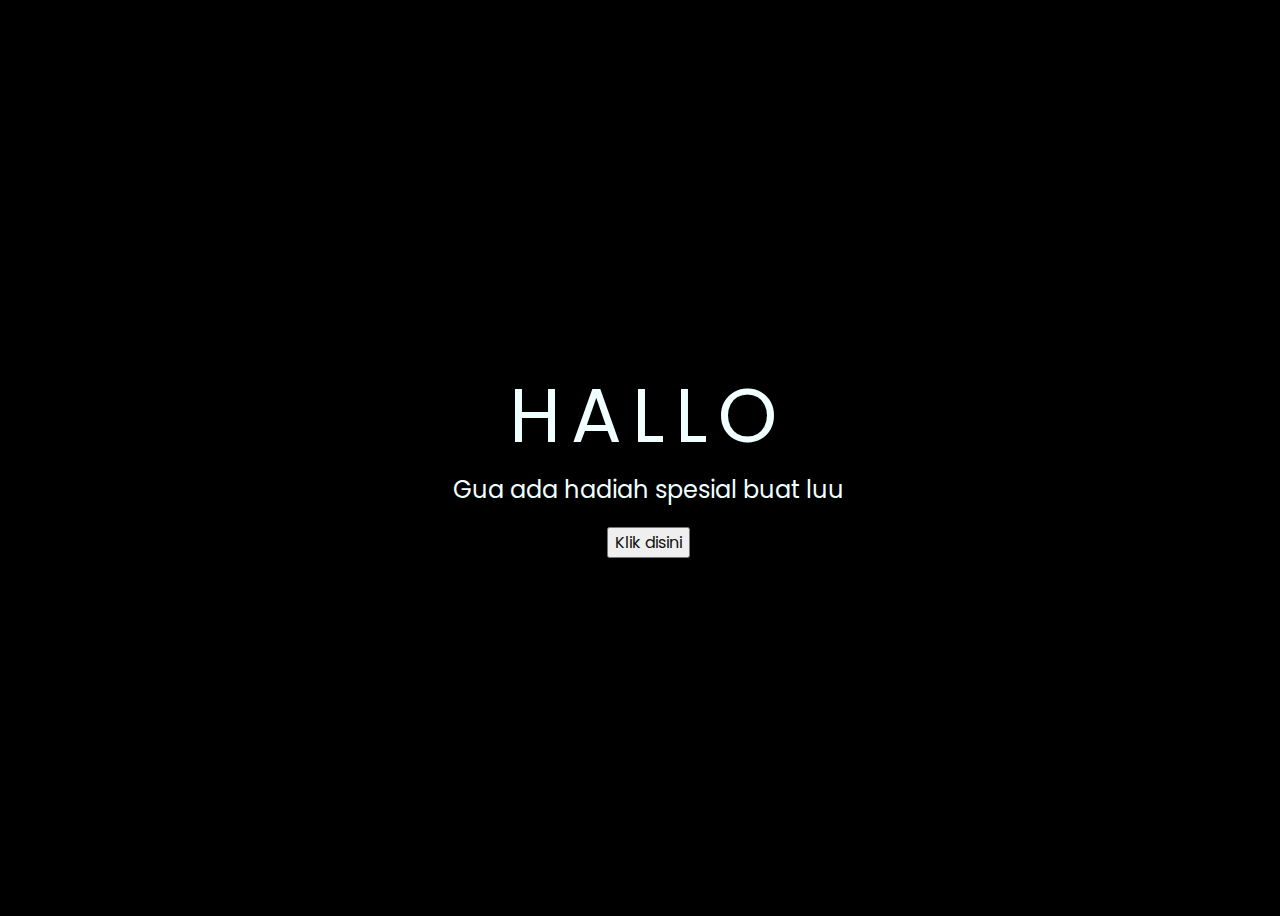
<file: index.html>
<!DOCTYPE html>
<html lang="en">
  <head>
    <meta charset="UTF-8" />
    <meta http-equiv="X-UA-Compatible" content="IE=edge" />
    <meta name="viewport" content="width=device-width, initial-scale=1.0" />
    <link rel="stylesheet" href="css/style.css" />
    <link rel="icon" href="img/flowers.png" type="image/x-icon" />
    <title>Special For Youu!!! :)</title>
  </head>
  <body>
    <div class="greetings">
      <!-- silahkan menambah kata sesuai keinginan dengan <span>text...</span -->
      <span>H</span>
      <span>A</span>
      <span>L</span>
      <span>L</span>
      <span>O</span>
    </div>
    <div class="description">
      <span>Gua ada hadiah spesial buat luu</span>
    </div>
    <div class="button">
      <button>
        <a href="flower.html">Klik disini</a>
      </button>
    </div>
  </body>
</html>
</file>
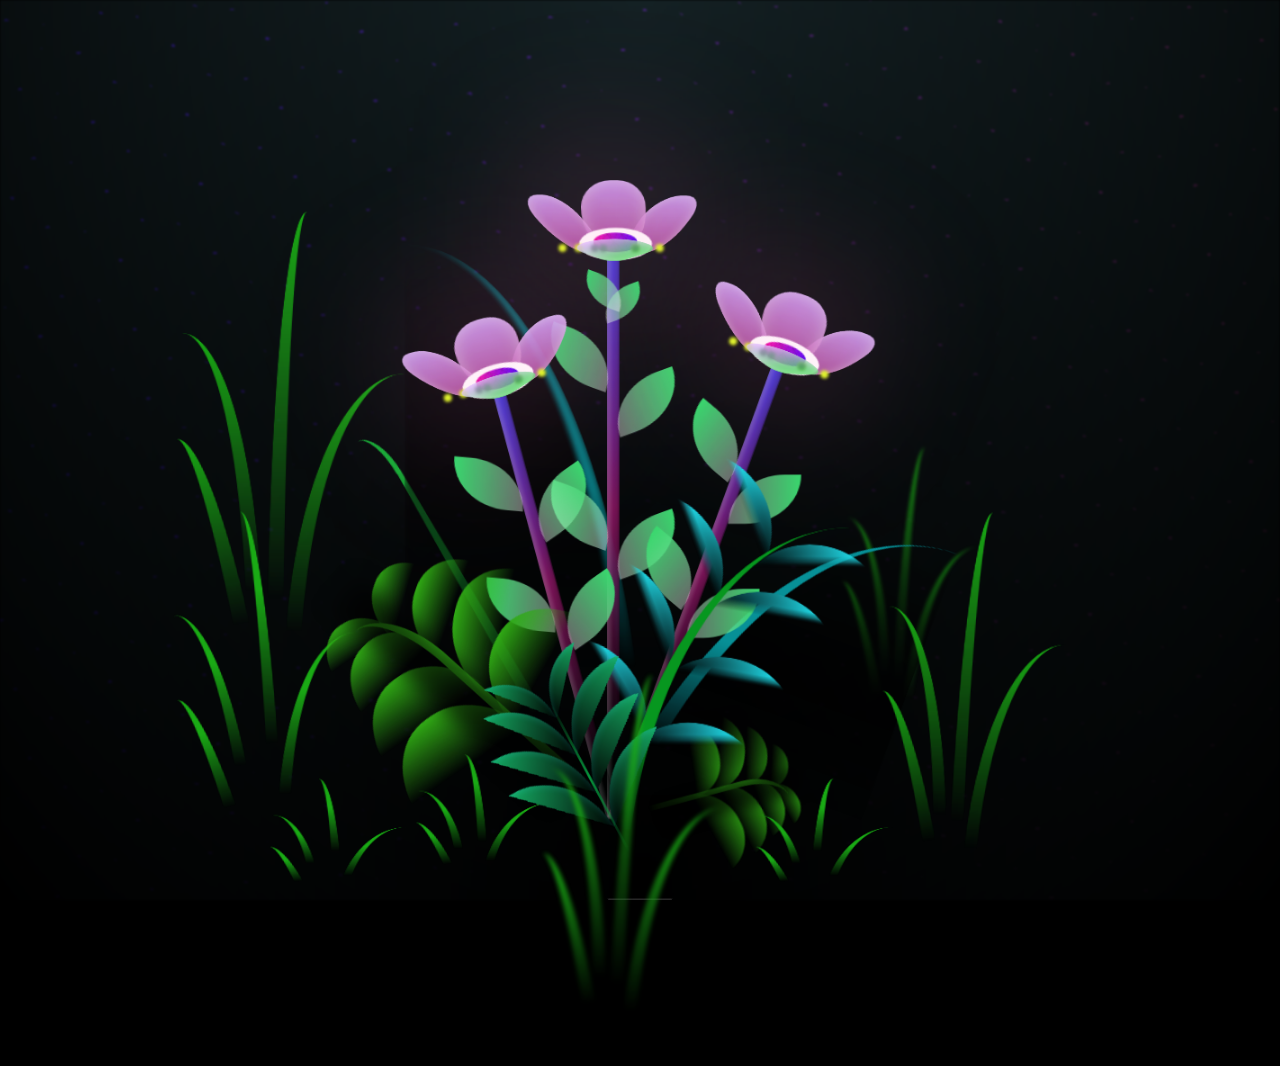
<file: flower.html>
<!DOCTYPE html>
<html lang="en">
  <head>
    <meta charset="UTF-8" />
    <meta http-equiv="X-UA-Compatible" content="IE=edge" />
    <meta name="viewport" content="width=device-width, initial-scale=1.0" />
    <link rel="stylesheet" href="css/main.css" />
    <link rel="icon" href="img/flowers.png" type="image/x-icon" />
    <title>flowers</title>
  </head>
  <body class="container">
    <!-- Pembuat code: https://codepen.io/mdusmanansari/pen/BamepLe -->
    <div class="night"></div>
    <div class="flowers">
      <div class="flower flower--1">
        <div class="flower__leafs flower__leafs--1">
          <div class="flower__leaf flower__leaf--1"></div>
          <div class="flower__leaf flower__leaf--2"></div>
          <div class="flower__leaf flower__leaf--3"></div>
          <div class="flower__leaf flower__leaf--4"></div>
          <div class="flower__white-circle"></div>

          <div class="flower__light flower__light--1"></div>
          <div class="flower__light flower__light--2"></div>
          <div class="flower__light flower__light--3"></div>
          <div class="flower__light flower__light--4"></div>
          <div class="flower__light flower__light--5"></div>
          <div class="flower__light flower__light--6"></div>
          <div class="flower__light flower__light--7"></div>
          <div class="flower__light flower__light--8"></div>
        </div>
        <div class="flower__line">
          <div class="flower__line__leaf flower__line__leaf--1"></div>
          <div class="flower__line__leaf flower__line__leaf--2"></div>
          <div class="flower__line__leaf flower__line__leaf--3"></div>
          <div class="flower__line__leaf flower__line__leaf--4"></div>
          <div class="flower__line__leaf flower__line__leaf--5"></div>
          <div class="flower__line__leaf flower__line__leaf--6"></div>
        </div>
      </div>

      <div class="flower flower--2">
        <div class="flower__leafs flower__leafs--2">
          <div class="flower__leaf flower__leaf--1"></div>
          <div class="flower__leaf flower__leaf--2"></div>
          <div class="flower__leaf flower__leaf--3"></div>
          <div class="flower__leaf flower__leaf--4"></div>
          <div class="flower__white-circle"></div>

          <div class="flower__light flower__light--1"></div>
          <div class="flower__light flower__light--2"></div>
          <div class="flower__light flower__light--3"></div>
          <div class="flower__light flower__light--4"></div>
          <div class="flower__light flower__light--5"></div>
          <div class="flower__light flower__light--6"></div>
          <div class="flower__light flower__light--7"></div>
          <div class="flower__light flower__light--8"></div>
        </div>
        <div class="flower__line">
          <div class="flower__line__leaf flower__line__leaf--1"></div>
          <div class="flower__line__leaf flower__line__leaf--2"></div>
          <div class="flower__line__leaf flower__line__leaf--3"></div>
          <div class="flower__line__leaf flower__line__leaf--4"></div>
        </div>
      </div>

      <div class="flower flower--3">
        <div class="flower__leafs flower__leafs--3">
          <div class="flower__leaf flower__leaf--1"></div>
          <div class="flower__leaf flower__leaf--2"></div>
          <div class="flower__leaf flower__leaf--3"></div>
          <div class="flower__leaf flower__leaf--4"></div>
          <div class="flower__white-circle"></div>

          <div class="flower__light flower__light--1"></div>
          <div class="flower__light flower__light--2"></div>
          <div class="flower__light flower__light--3"></div>
          <div class="flower__light flower__light--4"></div>
          <div class="flower__light flower__light--5"></div>
          <div class="flower__light flower__light--6"></div>
          <div class="flower__light flower__light--7"></div>
          <div class="flower__light flower__light--8"></div>
        </div>
        <div class="flower__line">
          <div class="flower__line__leaf flower__line__leaf--1"></div>
          <div class="flower__line__leaf flower__line__leaf--2"></div>
          <div class="flower__line__leaf flower__line__leaf--3"></div>
          <div class="flower__line__leaf flower__line__leaf--4"></div>
        </div>
      </div>

      <div class="grow-ans" style="--d: 1.2s">
        <div class="flower__g-long">
          <div class="flower__g-long__top"></div>
          <div class="flower__g-long__bottom"></div>
        </div>
      </div>

      <div class="growing-grass">
        <div class="flower__grass flower__grass--1">
          <div class="flower__grass--top"></div>
          <div class="flower__grass--bottom"></div>
          <div class="flower__grass__leaf flower__grass__leaf--1"></div>
          <div class="flower__grass__leaf flower__grass__leaf--2"></div>
          <div class="flower__grass__leaf flower__grass__leaf--3"></div>
          <div class="flower__grass__leaf flower__grass__leaf--4"></div>
          <div class="flower__grass__leaf flower__grass__leaf--5"></div>
          <div class="flower__grass__leaf flower__grass__leaf--6"></div>
          <div class="flower__grass__leaf flower__grass__leaf--7"></div>
          <div class="flower__grass__leaf flower__grass__leaf--8"></div>
          <div class="flower__grass__overlay"></div>
        </div>
      </div>

      <div class="growing-grass">
        <div class="flower__grass flower__grass--2">
          <div class="flower__grass--top"></div>
          <div class="flower__grass--bottom"></div>
          <div class="flower__grass__leaf flower__grass__leaf--1"></div>
          <div class="flower__grass__leaf flower__grass__leaf--2"></div>
          <div class="flower__grass__leaf flower__grass__leaf--3"></div>
          <div class="flower__grass__leaf flower__grass__leaf--4"></div>
          <div class="flower__grass__leaf flower__grass__leaf--5"></div>
          <div class="flower__grass__leaf flower__grass__leaf--6"></div>
          <div class="flower__grass__leaf flower__grass__leaf--7"></div>
          <div class="flower__grass__leaf flower__grass__leaf--8"></div>
          <div class="flower__grass__overlay"></div>
        </div>
      </div>

      <div class="grow-ans" style="--d: 2.4s">
        <div class="flower__g-right flower__g-right--1">
          <div class="leaf"></div>
        </div>
      </div>

      <div class="grow-ans" style="--d: 2.8s">
        <div class="flower__g-right flower__g-right--2">
          <div class="leaf"></div>
        </div>
      </div>

      <div class="grow-ans" style="--d: 2.8s">
        <div class="flower__g-front">
          <div
            class="flower__g-front__leaf-wrapper flower__g-front__leaf-wrapper--1"
          >
            <div class="flower__g-front__leaf"></div>
          </div>
          <div
            class="flower__g-front__leaf-wrapper flower__g-front__leaf-wrapper--2"
          >
            <div class="flower__g-front__leaf"></div>
          </div>
          <div
            class="flower__g-front__leaf-wrapper flower__g-front__leaf-wrapper--3"
          >
            <div class="flower__g-front__leaf"></div>
          </div>
          <div
            class="flower__g-front__leaf-wrapper flower__g-front__leaf-wrapper--4"
          >
            <div class="flower__g-front__leaf"></div>
          </div>
          <div
            class="flower__g-front__leaf-wrapper flower__g-front__leaf-wrapper--5"
          >
            <div class="flower__g-front__leaf"></div>
          </div>
          <div
            class="flower__g-front__leaf-wrapper flower__g-front__leaf-wrapper--6"
          >
            <div class="flower__g-front__leaf"></div>
          </div>
          <div
            class="flower__g-front__leaf-wrapper flower__g-front__leaf-wrapper--7"
          >
            <div class="flower__g-front__leaf"></div>
          </div>
          <div
            class="flower__g-front__leaf-wrapper flower__g-front__leaf-wrapper--8"
          >
            <div class="flower__g-front__leaf"></div>
          </div>
          <div class="flower__g-front__line"></div>
        </div>
      </div>

      <div class="grow-ans" style="--d: 3.2s">
        <div class="flower__g-fr">
          <div class="leaf"></div>
          <div class="flower__g-fr__leaf flower__g-fr__leaf--1"></div>
          <div class="flower__g-fr__leaf flower__g-fr__leaf--2"></div>
          <div class="flower__g-fr__leaf flower__g-fr__leaf--3"></div>
          <div class="flower__g-fr__leaf flower__g-fr__leaf--4"></div>
          <div class="flower__g-fr__leaf flower__g-fr__leaf--5"></div>
          <div class="flower__g-fr__leaf flower__g-fr__leaf--6"></div>
          <div class="flower__g-fr__leaf flower__g-fr__leaf--7"></div>
          <div class="flower__g-fr__leaf flower__g-fr__leaf--8"></div>
        </div>
      </div>

      <div class="long-g long-g--0">
        <div class="grow-ans" style="--d: 3s">
          <div class="leaf leaf--0"></div>
        </div>
        <div class="grow-ans" style="--d: 2.2s">
          <div class="leaf leaf--1"></div>
        </div>
        <div class="grow-ans" style="--d: 3.4s">
          <div class="leaf leaf--2"></div>
        </div>
        <div class="grow-ans" style="--d: 3.6s">
          <div class="leaf leaf--3"></div>
        </div>
      </div>

      <div class="long-g long-g--1">
        <div class="grow-ans" style="--d: 3.6s">
          <div class="leaf leaf--0"></div>
        </div>
        <div class="grow-ans" style="--d: 3.8s">
          <div class="leaf leaf--1"></div>
        </div>
        <div class="grow-ans" style="--d: 4s">
          <div class="leaf leaf--2"></div>
        </div>
        <div class="grow-ans" style="--d: 4.2s">
          <div class="leaf leaf--3"></div>
        </div>
      </div>

      <div class="long-g long-g--2">
        <div class="grow-ans" style="--d: 4s">
          <div class="leaf leaf--0"></div>
        </div>
        <div class="grow-ans" style="--d: 4.2s">
          <div class="leaf leaf--1"></div>
        </div>
        <div class="grow-ans" style="--d: 4.4s">
          <div class="leaf leaf--2"></div>
        </div>
        <div class="grow-ans" style="--d: 4.6s">
          <div class="leaf leaf--3"></div>
        </div>
      </div>

      <div class="long-g long-g--3">
        <div class="grow-ans" style="--d: 4s">
          <div class="leaf leaf--0"></div>
        </div>
        <div class="grow-ans" style="--d: 4.2s">
          <div class="leaf leaf--1"></div>
        </div>
        <div class="grow-ans" style="--d: 3s">
          <div class="leaf leaf--2"></div>
        </div>
        <div class="grow-ans" style="--d: 3.6s">
          <div class="leaf leaf--3"></div>
        </div>
      </div>

      <div class="long-g long-g--4">
        <div class="grow-ans" style="--d: 4s">
          <div class="leaf leaf--0"></div>
        </div>
        <div class="grow-ans" style="--d: 4.2s">
          <div class="leaf leaf--1"></div>
        </div>
        <div class="grow-ans" style="--d: 3s">
          <div class="leaf leaf--2"></div>
        </div>
        <div class="grow-ans" style="--d: 3.6s">
          <div class="leaf leaf--3"></div>
        </div>
      </div>

      <div class="long-g long-g--5">
        <div class="grow-ans" style="--d: 4s">
          <div class="leaf leaf--0"></div>
        </div>
        <div class="grow-ans" style="--d: 4.2s">
          <div class="leaf leaf--1"></div>
        </div>
        <div class="grow-ans" style="--d: 3s">
          <div class="leaf leaf--2"></div>
        </div>
        <div class="grow-ans" style="--d: 3.6s">
          <div class="leaf leaf--3"></div>
        </div>
      </div>

      <div class="long-g long-g--6">
        <div class="grow-ans" style="--d: 4.2s">
          <div class="leaf leaf--0"></div>
        </div>
        <div class="grow-ans" style="--d: 4.4s">
          <div class="leaf leaf--1"></div>
        </div>
        <div class="grow-ans" style="--d: 4.6s">
          <div class="leaf leaf--2"></div>
        </div>
        <div class="grow-ans" style="--d: 4.8s">
          <div class="leaf leaf--3"></div>
        </div>
      </div>

      <div class="long-g long-g--7">
        <div class="grow-ans" style="--d: 3s">
          <div class="leaf leaf--0"></div>
        </div>
        <div class="grow-ans" style="--d: 3.2s">
          <div class="leaf leaf--1"></div>
        </div>
        <div class="grow-ans" style="--d: 3.5s">
          <div class="leaf leaf--2"></div>
        </div>
        <div class="grow-ans" style="--d: 3.6s">
          <div class="leaf leaf--3"></div>
        </div>
      </div>
    </div>
    <button onclick="playAudio()">Play Audio</button>
    <audio
      id="myAudio"
      src="audio/When-I-Was-Your-Man.mp3"
      type="audio/mp3"
    ></audio>
    <script>
      function playAudio() {
        var audio = document.getElementById("myAudio");
        audio.play();
      }
    </script>
    <script>
      document.addEventListener("DOMContentLoaded", function () {
        var audio = document.getElementById("myAudio");

        document.documentElement.addEventListener("click", function () {
          if (audio.paused) {
            audio.play();
          }
        });

        document.documentElement.addEventListener(
          "fullscreenchange",
          function () {
            if (audio.paused && !document.fullscreenElement) {
              audio.play();
            }
          }
        );
      });
    </script>
    <script src="main.js"></script>
  </body>
</html>
</file>
<file: css/style.css>
@import url('https://fonts.googleapis.com/css2?family=Poppins:ital,wght@0,500;1,900&display=swap');
*{
    font-family: 'Poppins',cursive;
}
body{
    color: azure;
    width: 100%;
    height: 100vh;
    display: flex;
    flex-direction: column;
    align-items: center;
    justify-content: center;
    background-color: black;
}
.greetings {
  display: flex;
  font-size: 75px;
}

.greetings > span {
  margin-right: 10px; /* Jarak antara huruf */
  animation: moveLight 2s infinite; /* 2s durasi, infinite untuk perulangan */
}
@keyframes glow{
    0%, 100%{
        color: #fff;
        text-shadow: 0 0 12px #39c6d6, 0 0 50px #39c6d6, 0 0 100px #39c6d6;
    }
    10%, 90%{
        color: #111;
        text-shadow: none;
    }
}

@keyframes moveLight {
  0% {
    opacity: 0.5; /* Opacity awal */
    transform: translateY(0); /* Posisi awal */
  }
  50% {
    opacity: 1; /* Opacity tengah */
    transform: translateY(-10px); /* Posisi tengah */
  }
  100% {
    opacity: 0.5; /* Opacity akhir */
    transform: translateY(0); /* Posisi akhir, kembali ke awal */
  }
}

.greetings > span:nth-child(2){
    animation-delay: .2s ;
}
.greetings > span:nth-child(3){
    animation-delay: .4s ;
}
.greetings > span:nth-child(4){
    animation-delay: .6s;
}
.greetings > span:nth-child(5){
    animation-delay: .8s;
}

.description{
    font-size: 1.5rem;
    margin-bottom: 20px;
}

.button a{
    text-decoration: none;
    font-size: 1rem;
    color: #111;
}

@media screen and (max-width:333px){
    .greetings{
        display: block;
        font-size: 3rem;
        font-weight: 500;
        text-align: center;
    }
    .description{
        font-size: 1rem;
    }
    
    .button a{
        font-size: .5rem;
    }
}
</file>
<file: css/main.css>
*,
*::after,
*::before {
  padding: 0;
  margin: 0;
  box-sizing: border-box;
}

:root {
  --dark-color: #000;
}

body {
  display: flex;
  align-items: flex-end;
  justify-content: center;
  min-height: 100vh;
  background-color: var(--dark-color);
  overflow: hidden;
  perspective: 1000px;
}

.night {
  position: fixed;
  left: 50%;
  top: 0;
  transform: translateX(-50%);
  width: 100%;
  height: 100%;
  filter: blur(0.1vmin);
  background-image: radial-gradient(ellipse at top, transparent 0%, var(--dark-color)), radial-gradient(ellipse at bottom, var(--dark-color), rgba(145, 233, 255, 0.2)), repeating-linear-gradient(220deg, rgb(0, 0, 0) 0px, rgb(0, 0, 0) 19px, transparent 19px, transparent 22px), repeating-linear-gradient(189deg, rgb(0, 0, 0) 0px, rgb(0, 0, 0) 19px, transparent 19px, transparent 22px), repeating-linear-gradient(148deg, rgb(0, 0, 0) 0px, rgb(0, 0, 0) 19px, transparent 19px, transparent 22px), linear-gradient(90deg, rgb(55, 0, 255), rgb(138, 14, 84));
}

.flowers {
  position: relative;
  transform: scale(0.9);
}

.flower {
  position: absolute;
  bottom: 10vmin;
  transform-origin: bottom center;
  z-index: 10;
  --fl-speed: 0.8s;
}
.flower--1 {
  -webkit-animation: moving-flower-1 4s linear infinite;
          animation: moving-flower-1 4s linear infinite;
}
.flower--1 .flower__line {
  height: 70vmin;
  -webkit-animation-delay: 0.3s;
          animation-delay: 0.3s;
}
.flower--1 .flower__line__leaf--1 {
  -webkit-animation: blooming-leaf-right var(--fl-speed) 1.6s backwards;
          animation: blooming-leaf-right var(--fl-speed) 1.6s backwards;
}
.flower--1 .flower__line__leaf--2 {
  -webkit-animation: blooming-leaf-right var(--fl-speed) 1.4s backwards;
          animation: blooming-leaf-right var(--fl-speed) 1.4s backwards;
}
.flower--1 .flower__line__leaf--3 {
  -webkit-animation: blooming-leaf-left var(--fl-speed) 1.2s backwards;
          animation: blooming-leaf-left var(--fl-speed) 1.2s backwards;
}
.flower--1 .flower__line__leaf--4 {
  -webkit-animation: blooming-leaf-left var(--fl-speed) 1s backwards;
          animation: blooming-leaf-left var(--fl-speed) 1s backwards;
}
.flower--1 .flower__line__leaf--5 {
  -webkit-animation: blooming-leaf-right var(--fl-speed) 1.8s backwards;
          animation: blooming-leaf-right var(--fl-speed) 1.8s backwards;
}
.flower--1 .flower__line__leaf--6 {
  -webkit-animation: blooming-leaf-left var(--fl-speed) 2s backwards;
          animation: blooming-leaf-left var(--fl-speed) 2s backwards;
}
.flower--2 {
  left: 50%;
  transform: rotate(20deg);
  -webkit-animation: moving-flower-2 4s linear infinite;
          animation: moving-flower-2 4s linear infinite;
}
.flower--2 .flower__line {
  height: 60vmin;
  -webkit-animation-delay: 0.6s;
          animation-delay: 0.6s;
}
.flower--2 .flower__line__leaf--1 {
  -webkit-animation: blooming-leaf-right var(--fl-speed) 1.9s backwards;
          animation: blooming-leaf-right var(--fl-speed) 1.9s backwards;
}
.flower--2 .flower__line__leaf--2 {
  -webkit-animation: blooming-leaf-right var(--fl-speed) 1.7s backwards;
          animation: blooming-leaf-right var(--fl-speed) 1.7s backwards;
}
.flower--2 .flower__line__leaf--3 {
  -webkit-animation: blooming-leaf-left var(--fl-speed) 1.5s backwards;
          animation: blooming-leaf-left var(--fl-speed) 1.5s backwards;
}
.flower--2 .flower__line__leaf--4 {
  -webkit-animation: blooming-leaf-left var(--fl-speed) 1.3s backwards;
          animation: blooming-leaf-left var(--fl-speed) 1.3s backwards;
}
.flower--3 {
  left: 50%;
  transform: rotate(-15deg);
  -webkit-animation: moving-flower-3 4s linear infinite;
          animation: moving-flower-3 4s linear infinite;
}
.flower--3 .flower__line {
  -webkit-animation-delay: 0.9s;
          animation-delay: 0.9s;
}
.flower--3 .flower__line__leaf--1 {
  -webkit-animation: blooming-leaf-right var(--fl-speed) 2.5s backwards;
          animation: blooming-leaf-right var(--fl-speed) 2.5s backwards;
}
.flower--3 .flower__line__leaf--2 {
  -webkit-animation: blooming-leaf-right var(--fl-speed) 2.3s backwards;
          animation: blooming-leaf-right var(--fl-speed) 2.3s backwards;
}
.flower--3 .flower__line__leaf--3 {
  -webkit-animation: blooming-leaf-left var(--fl-speed) 2.1s backwards;
          animation: blooming-leaf-left var(--fl-speed) 2.1s backwards;
}
.flower--3 .flower__line__leaf--4 {
  -webkit-animation: blooming-leaf-left var(--fl-speed) 1.9s backwards;
          animation: blooming-leaf-left var(--fl-speed) 1.9s backwards;
}
.flower__leafs {
  position: relative;
  -webkit-animation: blooming-flower 2s backwards;
          animation: blooming-flower 2s backwards;
}
.flower__leafs--1 {
  -webkit-animation-delay: 1.1s;
          animation-delay: 1.1s;
}
.flower__leafs--2 {
  -webkit-animation-delay: 1.4s;
          animation-delay: 1.4s;
}
.flower__leafs--3 {
  -webkit-animation-delay: 1.7s;
          animation-delay: 1.7s;
}
.flower__leafs::after {
  content: "";
  position: absolute;
  left: 0;
  top: 0;
  transform: translate(-50%, -100%);
  width: 8vmin;
  height: 8vmin;
  background-color: #ff6bba;
  filter: blur(10vmin);
}
.flower__leaf {
  position: absolute;
  bottom: 0;
  left: 50%;
  width: 8vmin;
  height: 11vmin;
  border-radius: 51% 49% 47% 53%/44% 45% 55% 69%;
  background-color: #ffa7fc;
  background-image: linear-gradient(to top, #b854a1, #d7a7ff);
  transform-origin: bottom center;
  opacity: 0.9;
  box-shadow: inset 0 0 2vmin rgba(255, 255, 255, 0.5);
}
.flower__leaf--1 {
  transform: translate(-10%, 1%) rotateY(40deg) rotateX(-50deg);
}
.flower__leaf--2 {
  transform: translate(-50%, -4%) rotateX(40deg);
}
.flower__leaf--3 {
  transform: translate(-90%, 0%) rotateY(45deg) rotateX(50deg);
}
.flower__leaf--4 {
  width: 8vmin;
  height: 8vmin;
  transform-origin: bottom left;
  border-radius: 4vmin 10vmin 4vmin 4vmin;
  transform: translate(0%, 18%) rotateX(70deg) rotate(-43deg);
  background-image: linear-gradient(to top, #39d64b, #dca7ff);
  z-index: 1;
  opacity: 0.8;
}
.flower__white-circle {
  position: absolute;
  left: -3.5vmin;
  top: -3vmin;
  width: 9vmin;
  height: 4vmin;
  border-radius: 50%;
  background-color: #fff;
}
.flower__white-circle::after {
  content: "";
  position: absolute;
  left: 50%;
  top: 45%;
  transform: translate(-50%, -50%);
  width: 60%;
  height: 60%;
  border-radius: inherit;
  background-image: repeating-linear-gradient(135deg, rgba(0, 0, 0, 0.03) 0px, rgba(0, 0, 0, 0.03) 1px, transparent 1px, transparent 12px), repeating-linear-gradient(45deg, rgba(0, 0, 0, 0.03) 0px, rgba(0, 0, 0, 0.03) 1px, transparent 1px, transparent 12px), repeating-linear-gradient(67.5deg, rgba(0, 0, 0, 0.03) 0px, rgba(0, 0, 0, 0.03) 1px, transparent 1px, transparent 12px), repeating-linear-gradient(135deg, rgba(0, 0, 0, 0.03) 0px, rgba(0, 0, 0, 0.03) 1px, transparent 1px, transparent 12px), repeating-linear-gradient(45deg, rgba(0, 0, 0, 0.03) 0px, rgba(0, 0, 0, 0.03) 1px, transparent 1px, transparent 12px), repeating-linear-gradient(112.5deg, rgba(0, 0, 0, 0.03) 0px, rgba(0, 0, 0, 0.03) 1px, transparent 1px, transparent 12px), repeating-linear-gradient(112.5deg, rgba(0, 0, 0, 0.03) 0px, rgba(0, 0, 0, 0.03) 1px, transparent 1px, transparent 12px), repeating-linear-gradient(45deg, rgba(0, 0, 0, 0.03) 0px, rgba(0, 0, 0, 0.03) 1px, transparent 1px, transparent 12px), repeating-linear-gradient(22.5deg, rgba(0, 0, 0, 0.03) 0px, rgba(0, 0, 0, 0.03) 1px, transparent 1px, transparent 12px), repeating-linear-gradient(45deg, rgba(0, 0, 0, 0.03) 0px, rgba(0, 0, 0, 0.03) 1px, transparent 1px, transparent 12px), repeating-linear-gradient(22.5deg, rgba(0, 0, 0, 0.03) 0px, rgba(0, 0, 0, 0.03) 1px, transparent 1px, transparent 12px), repeating-linear-gradient(135deg, rgba(0, 0, 0, 0.03) 0px, rgba(0, 0, 0, 0.03) 1px, transparent 1px, transparent 12px), repeating-linear-gradient(157.5deg, rgba(0, 0, 0, 0.03) 0px, rgba(0, 0, 0, 0.03) 1px, transparent 1px, transparent 12px), repeating-linear-gradient(67.5deg, rgba(0, 0, 0, 0.03) 0px, rgba(0, 0, 0, 0.03) 1px, transparent 1px, transparent 12px), repeating-linear-gradient(67.5deg, rgba(0, 0, 0, 0.03) 0px, rgba(235, 21, 21, 0.03) 1px, transparent 1px, transparent 12px), linear-gradient(90deg, rgb(255, 18, 168), rgb(81, 0, 255));
}
.flower__line {
  height: 55vmin;
  width: 1.5vmin;
  background-image: linear-gradient(to left, rgba(0, 0, 0, 0.2), transparent, rgba(255, 255, 255, 0.2)), linear-gradient(to top, transparent 10%, #7a1458, #3c39d6);
  box-shadow: inset 0 0 2px rgba(0, 0, 0, 0.5);
  -webkit-animation: grow-flower-tree 4s backwards;
          animation: grow-flower-tree 4s backwards;
}
.flower__line__leaf {
  --w: 7vmin;
  --h: calc(var(--w) + 2vmin);
  position: absolute;
  top: 20%;
  left: 90%;
  width: var(--w);
  height: var(--h);
  border-top-right-radius: var(--h);
  border-bottom-left-radius: var(--h);
  background-image: linear-gradient(to top, rgba(255, 255, 255, 0.4), #39d66d);
}
.flower__line__leaf--1 {
  transform: rotate(70deg) rotateY(30deg);
}
.flower__line__leaf--2 {
  top: 45%;
  transform: rotate(70deg) rotateY(30deg);
}
.flower__line__leaf--3, .flower__line__leaf--4, .flower__line__leaf--6 {
  border-top-right-radius: 0;
  border-bottom-left-radius: 0;
  border-top-left-radius: var(--h);
  border-bottom-right-radius: var(--h);
  left: -460%;
  top: 12%;
  transform: rotate(-70deg) rotateY(30deg);
}
.flower__line__leaf--4 {
  top: 40%;
}
.flower__line__leaf--5 {
  top: 0;
  transform-origin: left;
  transform: rotate(70deg) rotateY(30deg) scale(0.6);
}
.flower__line__leaf--6 {
  top: -2%;
  left: -450%;
  transform-origin: right;
  transform: rotate(-70deg) rotateY(30deg) scale(0.6);
}
.flower__light {
  position: absolute;
  bottom: 0vmin;
  width: 1vmin;
  height: 1vmin;
  background-color: rgb(0, 0, 0);
  border-radius: 50%;
  filter: blur(0.2vmin);
  -webkit-animation: light-ans 4s linear infinite backwards;
          animation: light-ans 4s linear infinite backwards;
}
.flower__light:nth-child(odd) {
  background-color: #deff23;
}
.flower__light--1 {
  left: -2vmin;
  -webkit-animation-delay: 1s;
          animation-delay: 1s;
}
.flower__light--2 {
  left: 3vmin;
  -webkit-animation-delay: 0.5s;
          animation-delay: 0.5s;
}
.flower__light--3 {
  left: -6vmin;
  -webkit-animation-delay: 0.3s;
          animation-delay: 0.3s;
}
.flower__light--4 {
  left: 6vmin;
  -webkit-animation-delay: 0.9s;
          animation-delay: 0.9s;
}
.flower__light--5 {
  left: -1vmin;
  -webkit-animation-delay: 1.5s;
          animation-delay: 1.5s;
}
.flower__light--6 {
  left: -4vmin;
  -webkit-animation-delay: 3s;
          animation-delay: 3s;
}
.flower__light--7 {
  left: 3vmin;
  -webkit-animation-delay: 2s;
          animation-delay: 2s;
}
.flower__light--8 {
  left: -6vmin;
  -webkit-animation-delay: 3.5s;
          animation-delay: 3.5s;
}
.flower__grass {
  --c: #30aa15;
  --line-w: 1.5vmin;
  position: absolute;
  bottom: 12vmin;
  left: -7vmin;
  display: flex;
  flex-direction: column;
  align-items: flex-end;
  z-index: 20;
  transform-origin: bottom center;
  transform: rotate(-48deg) rotateY(40deg);
}
.flower__grass--1 {
  -webkit-animation: moving-grass 2s linear infinite;
          animation: moving-grass 2s linear infinite;
}
.flower__grass--2 {
  left: 2vmin;
  bottom: 10vmin;
  transform: scale(0.5) rotate(75deg) rotateX(10deg) rotateY(-200deg);
  opacity: 0.8;
  z-index: 0;
  -webkit-animation: moving-grass--2 1.5s linear infinite;
          animation: moving-grass--2 1.5s linear infinite;
}
.flower__grass--top {
  width: 7vmin;
  height: 10vmin;
  border-top-right-radius: 100%;
  border-right: var(--line-w) solid var(--c);
  transform-origin: bottom center;
  transform: rotate(-2deg);
}
.flower__grass--bottom {
  margin-top: -2px;
  width: var(--line-w);
  height: 25vmin;
  background-image: linear-gradient(to top, transparent, var(--c));
}
.flower__grass__leaf {
  --size: 10vmin;
  position: absolute;
  width: calc(var(--size) * 2.1);
  height: var(--size);
  border-top-left-radius: var(--size);
  border-top-right-radius: var(--size);
  background-image: linear-gradient(to top, transparent, transparent 30%, var(--c));
  z-index: 100;
}
.flower__grass__leaf--1 {
  top: -6%;
  left: 30%;
  --size: 6vmin;
  transform: rotate(-20deg);
  -webkit-animation: growing-grass-ans--1 2s 2.6s backwards;
          animation: growing-grass-ans--1 2s 2.6s backwards;
}
@-webkit-keyframes growing-grass-ans--1 {
  0% {
    transform-origin: bottom left;
    transform: rotate(-20deg) scale(0);
  }
}
@keyframes growing-grass-ans--1 {
  0% {
    transform-origin: bottom left;
    transform: rotate(-20deg) scale(0);
  }
}
.flower__grass__leaf--2 {
  top: -5%;
  left: -110%;
  --size: 6vmin;
  transform: rotate(10deg);
  -webkit-animation: growing-grass-ans--2 2s 2.4s linear backwards;
          animation: growing-grass-ans--2 2s 2.4s linear backwards;
}
@-webkit-keyframes growing-grass-ans--2 {
  0% {
    transform-origin: bottom right;
    transform: rotate(10deg) scale(0);
  }
}
@keyframes growing-grass-ans--2 {
  0% {
    transform-origin: bottom right;
    transform: rotate(10deg) scale(0);
  }
}
.flower__grass__leaf--3 {
  top: 5%;
  left: 60%;
  --size: 8vmin;
  transform: rotate(-18deg) rotateX(-20deg);
  -webkit-animation: growing-grass-ans--3 2s 2.2s linear backwards;
          animation: growing-grass-ans--3 2s 2.2s linear backwards;
}
@-webkit-keyframes growing-grass-ans--3 {
  0% {
    transform-origin: bottom left;
    transform: rotate(-18deg) rotateX(-20deg) scale(0);
  }
}
@keyframes growing-grass-ans--3 {
  0% {
    transform-origin: bottom left;
    transform: rotate(-18deg) rotateX(-20deg) scale(0);
  }
}
.flower__grass__leaf--4 {
  top: 6%;
  left: -135%;
  --size: 8vmin;
  transform: rotate(2deg);
  -webkit-animation: growing-grass-ans--4 2s 2s linear backwards;
          animation: growing-grass-ans--4 2s 2s linear backwards;
}
@-webkit-keyframes growing-grass-ans--4 {
  0% {
    transform-origin: bottom right;
    transform: rotate(2deg) scale(0);
  }
}
@keyframes growing-grass-ans--4 {
  0% {
    transform-origin: bottom right;
    transform: rotate(2deg) scale(0);
  }
}
.flower__grass__leaf--5 {
  top: 20%;
  left: 60%;
  --size: 10vmin;
  transform: rotate(-24deg) rotateX(-20deg);
  -webkit-animation: growing-grass-ans--5 2s 1.8s linear backwards;
          animation: growing-grass-ans--5 2s 1.8s linear backwards;
}
@-webkit-keyframes growing-grass-ans--5 {
  0% {
    transform-origin: bottom left;
    transform: rotate(-24deg) rotateX(-20deg) scale(0);
  }
}
@keyframes growing-grass-ans--5 {
  0% {
    transform-origin: bottom left;
    transform: rotate(-24deg) rotateX(-20deg) scale(0);
  }
}
.flower__grass__leaf--6 {
  top: 22%;
  left: -180%;
  --size: 10vmin;
  transform: rotate(10deg);
  -webkit-animation: growing-grass-ans--6 2s 1.6s linear backwards;
          animation: growing-grass-ans--6 2s 1.6s linear backwards;
}
@-webkit-keyframes growing-grass-ans--6 {
  0% {
    transform-origin: bottom right;
    transform: rotate(10deg) scale(0);
  }
}
@keyframes growing-grass-ans--6 {
  0% {
    transform-origin: bottom right;
    transform: rotate(10deg) scale(0);
  }
}
.flower__grass__leaf--7 {
  top: 39%;
  left: 70%;
  --size: 10vmin;
  transform: rotate(-10deg);
  -webkit-animation: growing-grass-ans--7 2s 1.4s linear backwards;
          animation: growing-grass-ans--7 2s 1.4s linear backwards;
}
@-webkit-keyframes growing-grass-ans--7 {
  0% {
    transform-origin: bottom left;
    transform: rotate(-10deg) scale(0);
  }
}
@keyframes growing-grass-ans--7 {
  0% {
    transform-origin: bottom left;
    transform: rotate(-10deg) scale(0);
  }
}
.flower__grass__leaf--8 {
  top: 40%;
  left: -215%;
  --size: 11vmin;
  transform: rotate(10deg);
  -webkit-animation: growing-grass-ans--8 2s 1.2s linear backwards;
          animation: growing-grass-ans--8 2s 1.2s linear backwards;
}
@-webkit-keyframes growing-grass-ans--8 {
  0% {
    transform-origin: bottom right;
    transform: rotate(10deg) scale(0);
  }
}
@keyframes growing-grass-ans--8 {
  0% {
    transform-origin: bottom right;
    transform: rotate(10deg) scale(0);
  }
}
.flower__grass__overlay {
  position: absolute;
  top: -10%;
  right: 0%;
  width: 100%;
  height: 100%;
  background-color: rgba(0, 0, 0, 0.6);
  filter: blur(1.5vmin);
  z-index: 100;
}
.flower__g-long {
  --w: 2vmin;
  --h: 6vmin;
  --c: #15aa35;
  position: absolute;
  bottom: 10vmin;
  left: -3vmin;
  transform-origin: bottom center;
  transform: rotate(-30deg) rotateY(-20deg);
  display: flex;
  flex-direction: column;
  align-items: flex-end;
  -webkit-animation: flower-g-long-ans 3s linear infinite;
          animation: flower-g-long-ans 3s linear infinite;
}
@-webkit-keyframes flower-g-long-ans {
  0%, 100% {
    transform: rotate(-30deg) rotateY(-20deg);
  }
  50% {
    transform: rotate(-32deg) rotateY(-20deg);
  }
}
@keyframes flower-g-long-ans {
  0%, 100% {
    transform: rotate(-30deg) rotateY(-20deg);
  }
  50% {
    transform: rotate(-32deg) rotateY(-20deg);
  }
}
.flower__g-long__top {
  top: calc(var(--h) * -1);
  width: calc(var(--w) + 1vmin);
  height: var(--h);
  border-top-right-radius: 100%;
  border-right: 0.7vmin solid var(--c);
  transform: translate(-0.7vmin, 1vmin);
}
.flower__g-long__bottom {
  width: var(--w);
  height: 50vmin;
  transform-origin: bottom center;
  background-image: linear-gradient(to top, transparent 30%, var(--c));
  box-shadow: inset 0 0 2px rgba(0, 0, 0, 0.5);
  -webkit-clip-path: polygon(35% 0, 65% 1%, 100% 100%, 0% 100%);
          clip-path: polygon(35% 0, 65% 1%, 100% 100%, 0% 100%);
}
.flower__g-right {
  position: absolute;
  bottom: 6vmin;
  left: -2vmin;
  transform-origin: bottom left;
  transform: rotate(20deg);
}
.flower__g-right .leaf {
  width: 30vmin;
  height: 50vmin;
  border-top-left-radius: 100%;
  border-left: 2vmin solid #079097;
  background-image: linear-gradient(to bottom, transparent, var(--dark-color) 60%);
  -webkit-mask-image: linear-gradient(to top, transparent 30%, #079097 60%);
}
.flower__g-right--1 {
  -webkit-animation: flower-g-right-ans 2.5s linear infinite;
          animation: flower-g-right-ans 2.5s linear infinite;
}
.flower__g-right--2 {
  left: 5vmin;
  transform: rotateY(-180deg);
  -webkit-animation: flower-g-right-ans--2 3s linear infinite;
          animation: flower-g-right-ans--2 3s linear infinite;
}
.flower__g-right--2 .leaf {
  height: 75vmin;
  filter: blur(0.3vmin);
  opacity: 0.8;
}
@-webkit-keyframes flower-g-right-ans {
  0%, 100% {
    transform: rotate(20deg);
  }
  50% {
    transform: rotate(24deg) rotateX(-20deg);
  }
}
@keyframes flower-g-right-ans {
  0%, 100% {
    transform: rotate(20deg);
  }
  50% {
    transform: rotate(24deg) rotateX(-20deg);
  }
}
@-webkit-keyframes flower-g-right-ans--2 {
  0%, 100% {
    transform: rotateY(-180deg) rotate(0deg) rotateX(-20deg);
  }
  50% {
    transform: rotateY(-180deg) rotate(6deg) rotateX(-20deg);
  }
}
@keyframes flower-g-right-ans--2 {
  0%, 100% {
    transform: rotateY(-180deg) rotate(0deg) rotateX(-20deg);
  }
  50% {
    transform: rotateY(-180deg) rotate(6deg) rotateX(-20deg);
  }
}
.flower__g-front {
  position: absolute;
  bottom: 6vmin;
  left: 2.5vmin;
  z-index: 100;
  transform-origin: bottom center;
  transform: rotate(-28deg) rotateY(30deg) scale(1.04);
  -webkit-animation: flower__g-front-ans 2s linear infinite;
          animation: flower__g-front-ans 2s linear infinite;
}
@-webkit-keyframes flower__g-front-ans {
  0%, 100% {
    transform: rotate(-28deg) rotateY(30deg) scale(1.04);
  }
  50% {
    transform: rotate(-35deg) rotateY(40deg) scale(1.04);
  }
}
@keyframes flower__g-front-ans {
  0%, 100% {
    transform: rotate(-28deg) rotateY(30deg) scale(1.04);
  }
  50% {
    transform: rotate(-35deg) rotateY(40deg) scale(1.04);
  }
}
.flower__g-front__line {
  width: 0.3vmin;
  height: 20vmin;
  background-image: linear-gradient(to top, transparent, #07973e, transparent 100%);
  position: relative;
}
.flower__g-front__leaf-wrapper {
  position: absolute;
  top: 0;
  left: 0;
  transform-origin: bottom left;
  transform: rotate(10deg);
}
.flower__g-front__leaf-wrapper:nth-child(even) {
  left: 0vmin;
  transform: rotateY(-180deg) rotate(5deg);
  -webkit-animation: flower__g-front__leaf-left-ans 1s ease-in backwards;
          animation: flower__g-front__leaf-left-ans 1s ease-in backwards;
}
.flower__g-front__leaf-wrapper:nth-child(odd) {
  -webkit-animation: flower__g-front__leaf-ans 1s ease-in backwards;
          animation: flower__g-front__leaf-ans 1s ease-in backwards;
}
.flower__g-front__leaf-wrapper--1 {
  top: -8vmin;
  transform: scale(0.7);
  -webkit-animation: flower__g-front__leaf-ans 1s 5.5s ease-in backwards !important;
          animation: flower__g-front__leaf-ans 1s 5.5s ease-in backwards !important;
}
.flower__g-front__leaf-wrapper--2 {
  top: -8vmin;
  transform: rotateY(-180deg) scale(0.7) !important;
  -webkit-animation: flower__g-front__leaf-left-ans-2 1s 4.6s ease-in backwards !important;
          animation: flower__g-front__leaf-left-ans-2 1s 4.6s ease-in backwards !important;
}
.flower__g-front__leaf-wrapper--3 {
  top: -3vmin;
  -webkit-animation: flower__g-front__leaf-ans 1s 4.6s ease-in backwards;
          animation: flower__g-front__leaf-ans 1s 4.6s ease-in backwards;
}
.flower__g-front__leaf-wrapper--4 {
  top: -3vmin;
  transform: rotateY(-180deg) scale(0.9) !important;
  -webkit-animation: flower__g-front__leaf-left-ans-2 1s 4.6s ease-in backwards !important;
          animation: flower__g-front__leaf-left-ans-2 1s 4.6s ease-in backwards !important;
}
@-webkit-keyframes flower__g-front__leaf-left-ans-2 {
  0% {
    transform: rotateY(-180deg) scale(0);
  }
}
@keyframes flower__g-front__leaf-left-ans-2 {
  0% {
    transform: rotateY(-180deg) scale(0);
  }
}
.flower__g-front__leaf-wrapper--5, .flower__g-front__leaf-wrapper--6 {
  top: 2vmin;
}
.flower__g-front__leaf-wrapper--7, .flower__g-front__leaf-wrapper--8 {
  top: 6.5vmin;
}
.flower__g-front__leaf-wrapper--2 {
  -webkit-animation-delay: 5.2s !important;
          animation-delay: 5.2s !important;
}
.flower__g-front__leaf-wrapper--3 {
  -webkit-animation-delay: 4.9s !important;
          animation-delay: 4.9s !important;
}
.flower__g-front__leaf-wrapper--5 {
  -webkit-animation-delay: 4.3s !important;
          animation-delay: 4.3s !important;
}
.flower__g-front__leaf-wrapper--6 {
  -webkit-animation-delay: 4.1s !important;
          animation-delay: 4.1s !important;
}
.flower__g-front__leaf-wrapper--7 {
  -webkit-animation-delay: 3.8s !important;
          animation-delay: 3.8s !important;
}
.flower__g-front__leaf-wrapper--8 {
  -webkit-animation-delay: 3.5s !important;
          animation-delay: 3.5s !important;
}
@-webkit-keyframes flower__g-front__leaf-ans {
  0% {
    transform: rotate(10deg) scale(0);
  }
}
@keyframes flower__g-front__leaf-ans {
  0% {
    transform: rotate(10deg) scale(0);
  }
}
@-webkit-keyframes flower__g-front__leaf-left-ans {
  0% {
    transform: rotateY(-180deg) rotate(5deg) scale(0);
  }
}
@keyframes flower__g-front__leaf-left-ans {
  0% {
    transform: rotateY(-180deg) rotate(5deg) scale(0);
  }
}
.flower__g-front__leaf {
  width: 10vmin;
  height: 10vmin;
  border-radius: 100% 0% 0% 100%/100% 100% 0% 0%;
  box-shadow: inset 0 2px 1vmin hsla(184deg, 97%, 58%, 0.2);
  background-image: linear-gradient(to bottom left, transparent, var(--dark-color)), linear-gradient(to bottom right, #15aa62 50%, transparent 50%, transparent);
  -webkit-mask-image: linear-gradient(to bottom right, #aa1515 50%, transparent 50%, transparent);
  mask-image: linear-gradient(to bottom right, #15aa4c 50%, transparent 50%, transparent);
}
.flower__g-fr {
  position: absolute;
  bottom: -4vmin;
  left: vmin;
  transform-origin: bottom left;
  z-index: 10;
  -webkit-animation: flower__g-fr-ans 2s linear infinite;
          animation: flower__g-fr-ans 2s linear infinite;
}
@-webkit-keyframes flower__g-fr-ans {
  0%, 100% {
    transform: rotate(2deg);
  }
  50% {
    transform: rotate(4deg);
  }
}
@keyframes flower__g-fr-ans {
  0%, 100% {
    transform: rotate(2deg);
  }
  50% {
    transform: rotate(4deg);
  }
}
.flower__g-fr .leaf {
  width: 30vmin;
  height: 50vmin;
  border-top-left-radius: 100%;
  border-left: 2vmin solid #07971f;
  -webkit-mask-image: linear-gradient(to top, transparent 25%, #970707 50%);
  position: relative;
  z-index: 1;
}
.flower__g-fr__leaf {
  position: absolute;
  top: 0;
  left: 0;
  width: 10vmin;
  height: 10vmin;
  border-radius: 100% 0% 0% 100%/100% 100% 0% 0%;
  box-shadow: inset 0 2px 1vmin hsla(184deg, 97%, 58%, 0.2);
  background-image: linear-gradient(to bottom left, transparent, var(--dark-color) 98%), linear-gradient(to bottom right, #23f0ff 45%, transparent 50%, transparent);
  -webkit-mask-image: linear-gradient(135deg, #aa1515 40%, transparent 50%, transparent);
}
.flower__g-fr__leaf--1 {
  left: 20vmin;
  transform: rotate(45deg);
  -webkit-animation: flower__g-fr-leaft-ans-1 0.5s 5.2s linear backwards;
          animation: flower__g-fr-leaft-ans-1 0.5s 5.2s linear backwards;
}
@-webkit-keyframes flower__g-fr-leaft-ans-1 {
  0% {
    transform-origin: left;
    transform: rotate(45deg) scale(0);
  }
}
@keyframes flower__g-fr-leaft-ans-1 {
  0% {
    transform-origin: left;
    transform: rotate(45deg) scale(0);
  }
}
.flower__g-fr__leaf--2 {
  left: 12vmin;
  top: -7vmin;
  transform: rotate(25deg) rotateY(-180deg);
  -webkit-animation: flower__g-fr-leaft-ans-6 0.5s 5s linear backwards;
          animation: flower__g-fr-leaft-ans-6 0.5s 5s linear backwards;
}
.flower__g-fr__leaf--3 {
  left: 15vmin;
  top: 6vmin;
  transform: rotate(55deg);
  -webkit-animation: flower__g-fr-leaft-ans-5 0.5s 4.8s linear backwards;
          animation: flower__g-fr-leaft-ans-5 0.5s 4.8s linear backwards;
}
.flower__g-fr__leaf--4 {
  left: 6vmin;
  top: -2vmin;
  transform: rotate(25deg) rotateY(-180deg);
  -webkit-animation: flower__g-fr-leaft-ans-6 0.5s 4.6s linear backwards;
          animation: flower__g-fr-leaft-ans-6 0.5s 4.6s linear backwards;
}
.flower__g-fr__leaf--5 {
  left: 10vmin;
  top: 14vmin;
  transform: rotate(55deg);
  -webkit-animation: flower__g-fr-leaft-ans-5 0.5s 4.4s linear backwards;
          animation: flower__g-fr-leaft-ans-5 0.5s 4.4s linear backwards;
}
@-webkit-keyframes flower__g-fr-leaft-ans-5 {
  0% {
    transform-origin: left;
    transform: rotate(55deg) scale(0);
  }
}
@keyframes flower__g-fr-leaft-ans-5 {
  0% {
    transform-origin: left;
    transform: rotate(55deg) scale(0);
  }
}
.flower__g-fr__leaf--6 {
  left: 0vmin;
  top: 6vmin;
  transform: rotate(25deg) rotateY(-180deg);
  -webkit-animation: flower__g-fr-leaft-ans-6 0.5s 4.2s linear backwards;
          animation: flower__g-fr-leaft-ans-6 0.5s 4.2s linear backwards;
}
@-webkit-keyframes flower__g-fr-leaft-ans-6 {
  0% {
    transform-origin: right;
    transform: rotate(25deg) rotateY(-180deg) scale(0);
  }
}
@keyframes flower__g-fr-leaft-ans-6 {
  0% {
    transform-origin: right;
    transform: rotate(25deg) rotateY(-180deg) scale(0);
  }
}
.flower__g-fr__leaf--7 {
  left: 5vmin;
  top: 22vmin;
  transform: rotate(45deg);
  -webkit-animation: flower__g-fr-leaft-ans-7 0.5s 4s linear backwards;
          animation: flower__g-fr-leaft-ans-7 0.5s 4s linear backwards;
}
@-webkit-keyframes flower__g-fr-leaft-ans-7 {
  0% {
    transform-origin: left;
    transform: rotate(45deg) scale(0);
  }
}
@keyframes flower__g-fr-leaft-ans-7 {
  0% {
    transform-origin: left;
    transform: rotate(45deg) scale(0);
  }
}
.flower__g-fr__leaf--8 {
  left: -4vmin;
  top: 15vmin;
  transform: rotate(15deg) rotateY(-180deg);
  -webkit-animation: flower__g-fr-leaft-ans-8 0.5s 3.8s linear backwards;
          animation: flower__g-fr-leaft-ans-8 0.5s 3.8s linear backwards;
}
@-webkit-keyframes flower__g-fr-leaft-ans-8 {
  0% {
    transform-origin: right;
    transform: rotate(15deg) rotateY(-180deg) scale(0);
  }
}
@keyframes flower__g-fr-leaft-ans-8 {
  0% {
    transform-origin: right;
    transform: rotate(15deg) rotateY(-180deg) scale(0);
  }
}

.long-g {
  position: absolute;
  bottom: 25vmin;
  left: -42vmin;
  transform-origin: bottom left;
}
.long-g--1 {
  bottom: 0vmin;
  transform: scale(0.8) rotate(-5deg);
}
.long-g--1 .leaf {
  -webkit-mask-image: linear-gradient(to top, transparent 40%, #970707 80%) !important;
}
.long-g--1 .leaf--1 {
  --w: 5vmin;
  --h: 60vmin;
  left: -2vmin;
  transform: rotate(3deg) rotateY(-180deg);
}
.long-g--2, .long-g--3 {
  bottom: -3vmin;
  left: -35vmin;
  transform-origin: center;
  transform: scale(0.6) rotateX(60deg);
}
.long-g--2 .leaf, .long-g--3 .leaf {
  -webkit-mask-image: linear-gradient(to top, transparent 50%, #970751 80%) !important;
}
.long-g--2 .leaf--1, .long-g--3 .leaf--1 {
  left: -1vmin;
  transform: rotateY(-180deg);
}
.long-g--3 {
  left: -17vmin;
  bottom: 0vmin;
}
.long-g--3 .leaf {
  -webkit-mask-image: linear-gradient(to top, transparent 40%, #970707 80%) !important;
}
.long-g--4 {
  left: 25vmin;
  bottom: -3vmin;
  transform-origin: center;
  transform: scale(0.6) rotateX(60deg);
}
.long-g--4 .leaf {
  -webkit-mask-image: linear-gradient(to top, transparent 50%, #079759 80%) !important;
}
.long-g--5 {
  left: 42vmin;
  bottom: 0vmin;
  transform: scale(0.8) rotate(2deg);
}
.long-g--6 {
  left: 0vmin;
  bottom: -20vmin;
  z-index: 100;
  filter: blur(0.3vmin);
  transform: scale(0.8) rotate(2deg);
}
.long-g--7 {
  left: 35vmin;
  bottom: 20vmin;
  z-index: -1;
  filter: blur(0.3vmin);
  transform: scale(0.6) rotate(2deg);
  opacity: 0.7;
}
.long-g .leaf {
  --w: 15vmin;
  --h: 40vmin;
  --c: #1aaa15;
  position: absolute;
  bottom: 0;
  width: var(--w);
  height: var(--h);
  border-top-left-radius: 100%;
  border-left: 2vmin solid var(--c);
  -webkit-mask-image: linear-gradient(to top, transparent 20%, var(--dark-color));
  transform-origin: bottom center;
}
.long-g .leaf--0 {
  left: 2vmin;
  -webkit-animation: leaf-ans-1 4s linear infinite;
          animation: leaf-ans-1 4s linear infinite;
}
.long-g .leaf--1 {
  --w: 5vmin;
  --h: 60vmin;
  -webkit-animation: leaf-ans-1 4s linear infinite;
          animation: leaf-ans-1 4s linear infinite;
}
.long-g .leaf--2 {
  --w: 10vmin;
  --h: 40vmin;
  left: -0.5vmin;
  bottom: 5vmin;
  transform-origin: bottom left;
  transform: rotateY(-180deg);
  -webkit-animation: leaf-ans-2 3s linear infinite;
          animation: leaf-ans-2 3s linear infinite;
}
.long-g .leaf--3 {
  --w: 5vmin;
  --h: 30vmin;
  left: -1vmin;
  bottom: 3.2vmin;
  transform-origin: bottom left;
  transform: rotate(-10deg) rotateY(-180deg);
  -webkit-animation: leaf-ans-3 3s linear infinite;
          animation: leaf-ans-3 3s linear infinite;
}

@-webkit-keyframes leaf-ans-1 {
  0%, 100% {
    transform: rotate(-5deg) scale(1);
  }
  50% {
    transform: rotate(5deg) scale(1.1);
  }
}

@keyframes leaf-ans-1 {
  0%, 100% {
    transform: rotate(-5deg) scale(1);
  }
  50% {
    transform: rotate(5deg) scale(1.1);
  }
}
@-webkit-keyframes leaf-ans-2 {
  0%, 100% {
    transform: rotateY(-180deg) rotate(5deg);
  }
  50% {
    transform: rotateY(-180deg) rotate(0deg) scale(1.1);
  }
}
@keyframes leaf-ans-2 {
  0%, 100% {
    transform: rotateY(-180deg) rotate(5deg);
  }
  50% {
    transform: rotateY(-180deg) rotate(0deg) scale(1.1);
  }
}
@-webkit-keyframes leaf-ans-3 {
  0%, 100% {
    transform: rotate(-10deg) rotateY(-180deg);
  }
  50% {
    transform: rotate(-20deg) rotateY(-180deg);
  }
}
@keyframes leaf-ans-3 {
  0%, 100% {
    transform: rotate(-10deg) rotateY(-180deg);
  }
  50% {
    transform: rotate(-20deg) rotateY(-180deg);
  }
}
.grow-ans {
  -webkit-animation: grow-ans 2s var(--d) backwards;
          animation: grow-ans 2s var(--d) backwards;
}

@-webkit-keyframes grow-ans {
  0% {
    transform: scale(0);
    opacity: 0;
  }
}

@keyframes grow-ans {
  0% {
    transform: scale(0);
    opacity: 0;
  }
}
@-webkit-keyframes light-ans {
  0% {
    opacity: 0;
    transform: translateY(0vmin);
  }
  25% {
    opacity: 1;
    transform: translateY(-5vmin) translateX(-2vmin);
  }
  50% {
    opacity: 1;
    transform: translateY(-15vmin) translateX(2vmin);
    filter: blur(0.2vmin);
  }
  75% {
    transform: translateY(-20vmin) translateX(-2vmin);
    filter: blur(0.2vmin);
  }
  100% {
    transform: translateY(-30vmin);
    opacity: 0;
    filter: blur(1vmin);
  }
}
@keyframes light-ans {
  0% {
    opacity: 0;
    transform: translateY(0vmin);
  }
  25% {
    opacity: 1;
    transform: translateY(-5vmin) translateX(-2vmin);
  }
  50% {
    opacity: 1;
    transform: translateY(-15vmin) translateX(2vmin);
    filter: blur(0.2vmin);
  }
  75% {
    transform: translateY(-20vmin) translateX(-2vmin);
    filter: blur(0.2vmin);
  }
  100% {
    transform: translateY(-30vmin);
    opacity: 0;
    filter: blur(1vmin);
  }
}
@-webkit-keyframes moving-flower-1 {
  0%, 100% {
    transform: rotate(2deg);
  }
  50% {
    transform: rotate(-2deg);
  }
}
@keyframes moving-flower-1 {
  0%, 100% {
    transform: rotate(2deg);
  }
  50% {
    transform: rotate(-2deg);
  }
}
@-webkit-keyframes moving-flower-2 {
  0%, 100% {
    transform: rotate(18deg);
  }
  50% {
    transform: rotate(14deg);
  }
}
@keyframes moving-flower-2 {
  0%, 100% {
    transform: rotate(18deg);
  }
  50% {
    transform: rotate(14deg);
  }
}
@-webkit-keyframes moving-flower-3 {
  0%, 100% {
    transform: rotate(-18deg);
  }
  50% {
    transform: rotate(-20deg) rotateY(-10deg);
  }
}
@keyframes moving-flower-3 {
  0%, 100% {
    transform: rotate(-18deg);
  }
  50% {
    transform: rotate(-20deg) rotateY(-10deg);
  }
}
@-webkit-keyframes blooming-leaf-right {
  0% {
    transform-origin: left;
    transform: rotate(70deg) rotateY(30deg) scale(0);
  }
}
@keyframes blooming-leaf-right {
  0% {
    transform-origin: left;
    transform: rotate(70deg) rotateY(30deg) scale(0);
  }
}
@-webkit-keyframes blooming-leaf-left {
  0% {
    transform-origin: right;
    transform: rotate(-70deg) rotateY(30deg) scale(0);
  }
}
@keyframes blooming-leaf-left {
  0% {
    transform-origin: right;
    transform: rotate(-70deg) rotateY(30deg) scale(0);
  }
}
@-webkit-keyframes grow-flower-tree {
  0% {
    height: 0;
    border-radius: 1vmin;
  }
}
@keyframes grow-flower-tree {
  0% {
    height: 0;
    border-radius: 1vmin;
  }
}
@-webkit-keyframes blooming-flower {
  0% {
    transform: scale(0);
  }
}
@keyframes blooming-flower {
  0% {
    transform: scale(0);
  }
}
@-webkit-keyframes moving-grass {
  0%, 100% {
    transform: rotate(-48deg) rotateY(40deg);
  }
  50% {
    transform: rotate(-50deg) rotateY(40deg);
  }
}
@keyframes moving-grass {
  0%, 100% {
    transform: rotate(-48deg) rotateY(40deg);
  }
  50% {
    transform: rotate(-50deg) rotateY(40deg);
  }
}
@-webkit-keyframes moving-grass--2 {
  0%, 100% {
    transform: scale(0.5) rotate(75deg) rotateX(10deg) rotateY(-200deg);
  }
  50% {
    transform: scale(0.5) rotate(79deg) rotateX(10deg) rotateY(-200deg);
  }
}
@keyframes moving-grass--2 {
  0%, 100% {
    transform: scale(0.5) rotate(75deg) rotateX(10deg) rotateY(-200deg);
  }
  50% {
    transform: scale(0.5) rotate(79deg) rotateX(10deg) rotateY(-200deg);
  }
}
.growing-grass {
  -webkit-animation: growing-grass-ans 1s 2s backwards;
          animation: growing-grass-ans 1s 2s backwards;
}

@-webkit-keyframes growing-grass-ans {
  0% {
    transform: scale(0);
  }
}

@keyframes growing-grass-ans {
  0% {
    transform: scale(0);
  }
}
.container * {
  -webkit-animation-play-state: paused !important;
          animation-play-state: paused !important;
}/*# sourceMappingURL=main.css.map */
</file>
